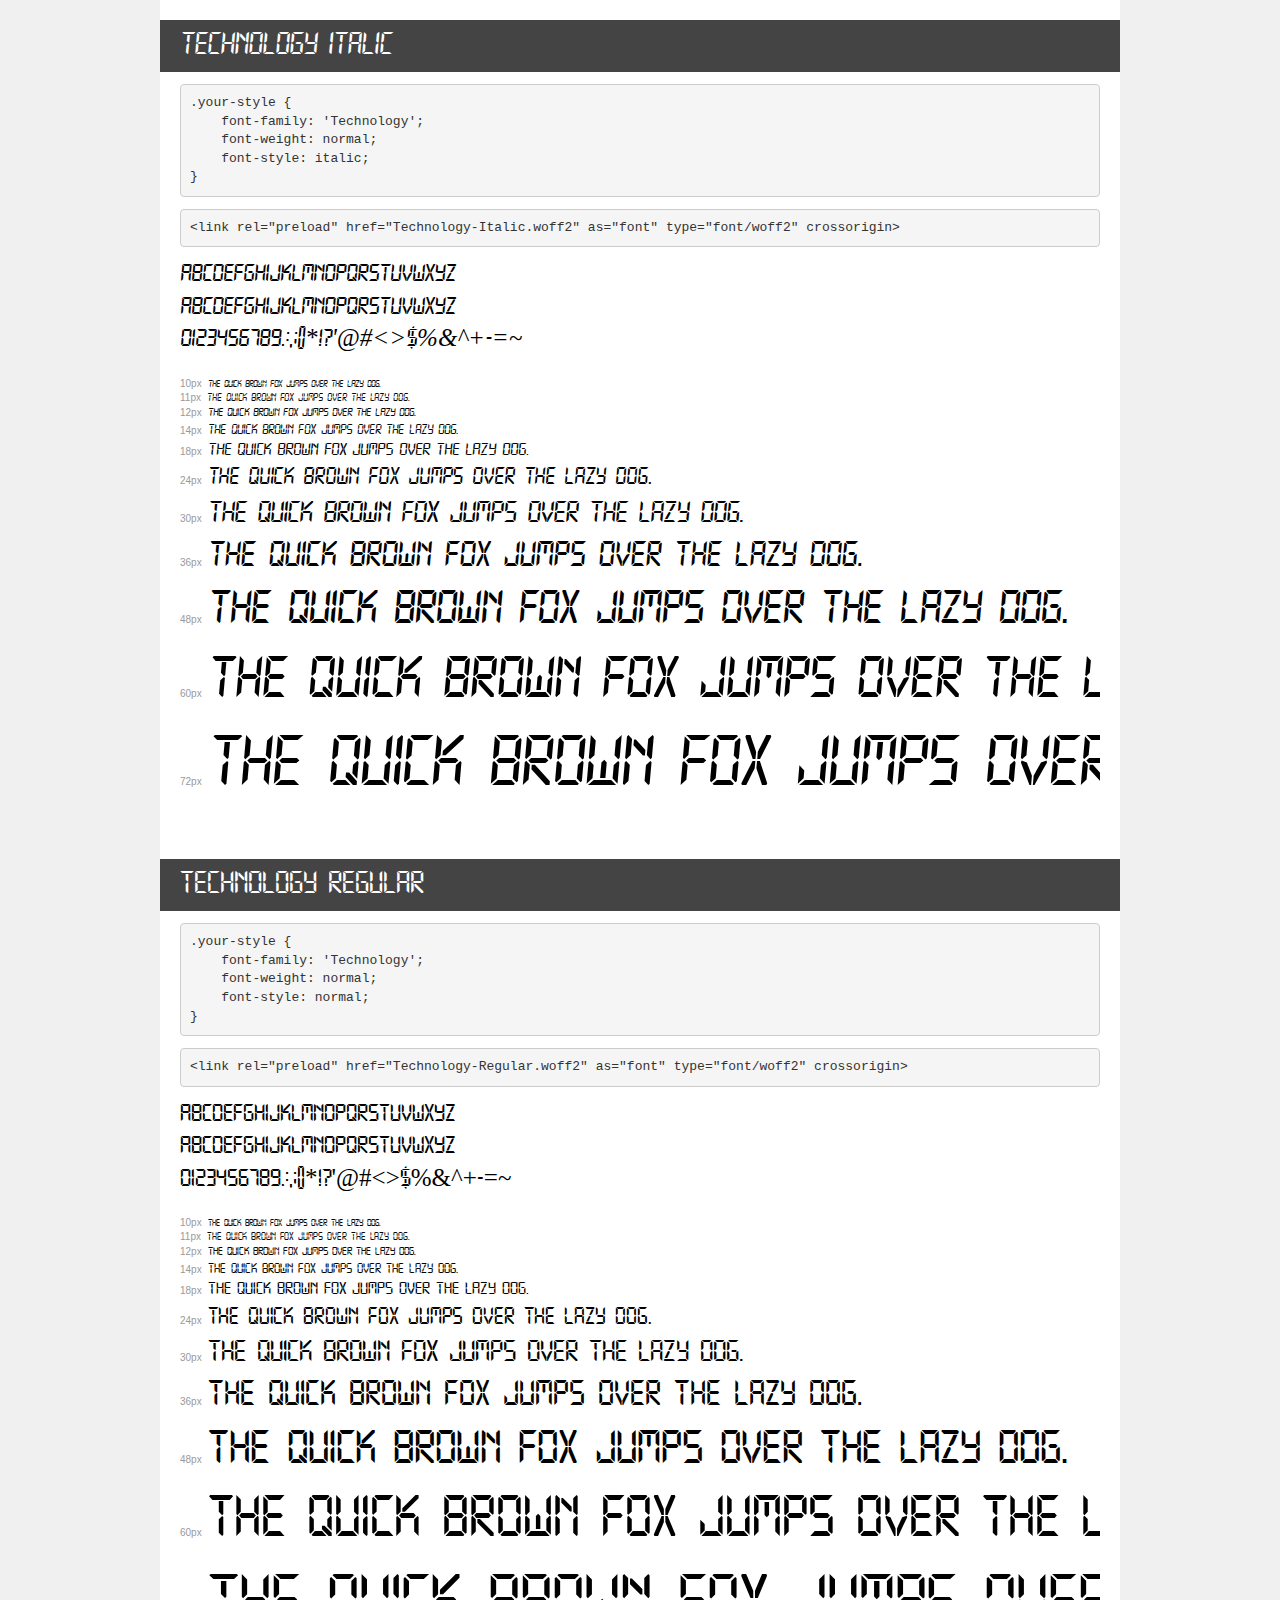
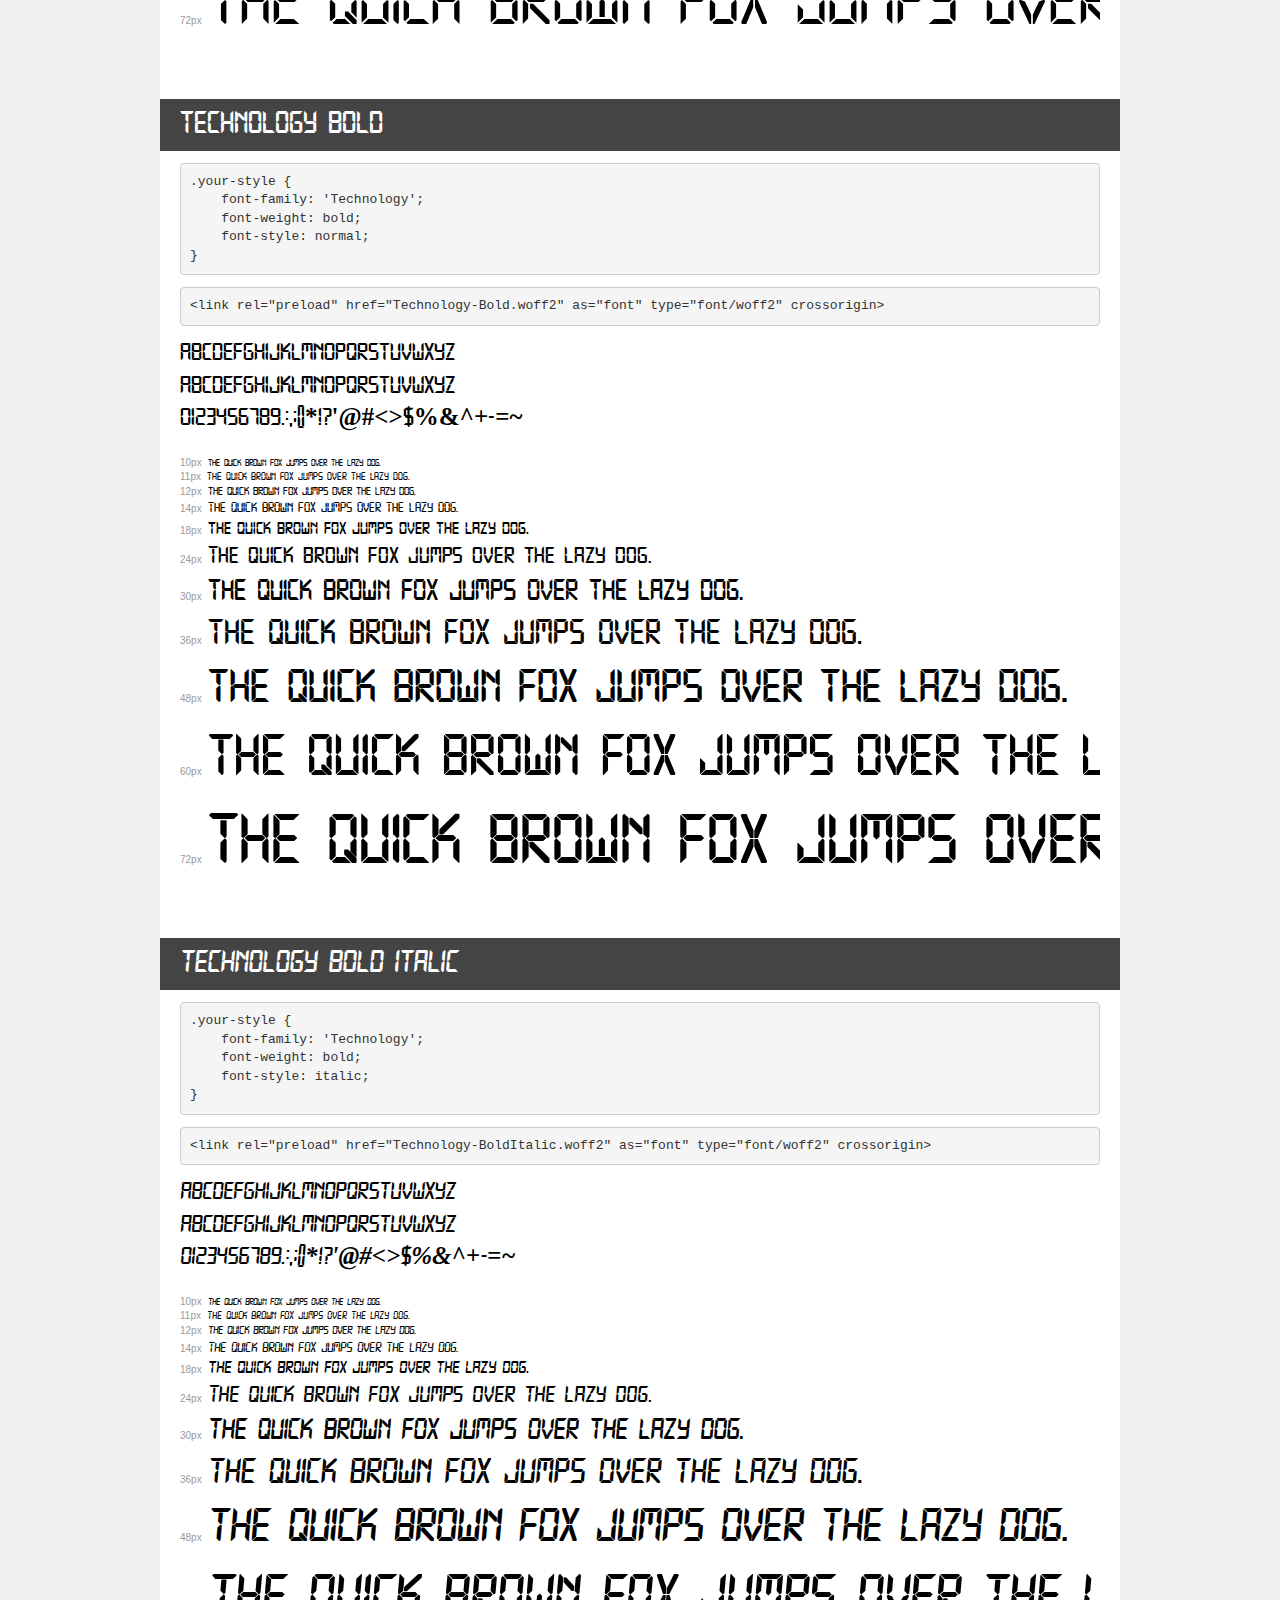
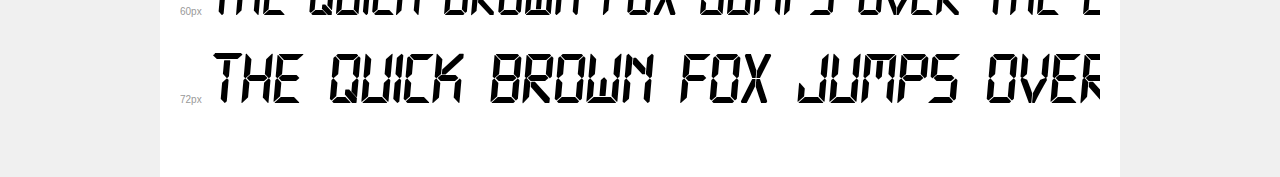
<file: fonts/demo.html>
<!DOCTYPE html>
<html lang="en">
<head>
    <meta charset="utf-8">
    <meta http-equiv="X-UA-Compatible" content="IE=edge">
    <meta name="viewport" content="width=device-width, initial-scale=1">
    <meta name="robots" content="noindex, noarchive">
    <meta name="format-detection" content="telephone=no">
    <title>Transfonter demo</title>
    <link href="stylesheet.css" rel="stylesheet">
    <style>
        /*
        http://meyerweb.com/eric/tools/css/reset/
        v2.0 | 20110126
        License: none (public domain)
        */
        html, body, div, span, applet, object, iframe,
        h1, h2, h3, h4, h5, h6, p, blockquote, pre,
        a, abbr, acronym, address, big, cite, code,
        del, dfn, em, img, ins, kbd, q, s, samp,
        small, strike, strong, sub, sup, tt, var,
        b, u, i, center,
        dl, dt, dd, ol, ul, li,
        fieldset, form, label, legend,
        table, caption, tbody, tfoot, thead, tr, th, td,
        article, aside, canvas, details, embed,
        figure, figcaption, footer, header, hgroup,
        menu, nav, output, ruby, section, summary,
        time, mark, audio, video {
            margin: 0;
            padding: 0;
            border: 0;
            font-size: 100%;
            font: inherit;
            vertical-align: baseline;
        }
        /* HTML5 display-role reset for older browsers */
        article, aside, details, figcaption, figure,
        footer, header, hgroup, menu, nav, section {
            display: block;
        }
        body {
            line-height: 1;
        }
        ol, ul {
            list-style: none;
        }
        blockquote, q {
            quotes: none;
        }
        blockquote:before, blockquote:after,
        q:before, q:after {
            content: '';
            content: none;
        }
        table {
            border-collapse: collapse;
            border-spacing: 0;
        }
        /* demo styles */
        body {
            background: #f0f0f0;
            color: #000;
        }
        .page {
            background: #fff;
            width: 920px;
            margin: 0 auto;
            padding: 20px 20px 0 20px;
            overflow: hidden;
        }
        .font-container {
            overflow-x: auto;
            overflow-y: hidden;
            margin-bottom: 40px;
            line-height: 1.3;
            white-space: nowrap;
            padding-bottom: 5px;
        }
        h1 {
            position: relative;
            background: #444;
            font-size: 32px;
            color: #fff;
            padding: 10px 20px;
            margin: 0 -20px 12px -20px;
        }
        .letters {
            font-size: 25px;
            margin-bottom: 20px;
        }
        .s10:before {
            content: '10px';
        }
        .s11:before {
            content: '11px';
        }
        .s12:before {
            content: '12px';
        }
        .s14:before {
            content: '14px';
        }
        .s18:before {
            content: '18px';
        }
        .s24:before {
            content: '24px';
        }
        .s30:before {
            content: '30px';
        }
        .s36:before {
            content: '36px';
        }
        .s48:before {
            content: '48px';
        }
        .s60:before {
            content: '60px';
        }
        .s72:before {
            content: '72px';
        }
        .s10:before, .s11:before, .s12:before, .s14:before,
        .s18:before, .s24:before, .s30:before, .s36:before,
        .s48:before, .s60:before, .s72:before {
            font-family: Arial, sans-serif;
            font-size: 10px;
            font-weight: normal;
            font-style: normal;
            color: #999;
            padding-right: 6px;
        }
        pre {
            display: block;
            padding: 9px;
            margin: 0 0 12px;
            font-family: Monaco, Menlo, Consolas, "Courier New", monospace;
            font-size: 13px;
            line-height: 1.428571429;
            color: #333;
            font-weight: normal;
            font-style: normal;
            background-color: #f5f5f5;
            border: 1px solid #ccc;
            overflow-x: auto;
            border-radius: 4px;
        }
        /* responsive */
        @media (max-width: 959px) {
            .page {
                width: auto;
                margin: 0;
            }
        }
    </style>
</head>
<body>
<div class="page">
    <div class="demo">
        <h1 style="font-family: 'Technology'; font-weight: normal; font-style: italic;">Technology Italic</h1>
        <pre title="Usage">.your-style {
    font-family: 'Technology';
    font-weight: normal;
    font-style: italic;
}</pre>
        <pre title="Preload (optional)">
&lt;link rel=&quot;preload&quot; href=&quot;Technology-Italic.woff2&quot; as=&quot;font&quot; type=&quot;font/woff2&quot; crossorigin&gt;</pre>
        <div class="font-container" style="font-family: 'Technology'; font-weight: normal; font-style: italic;">
            <p class="letters">
                abcdefghijklmnopqrstuvwxyz<br>
ABCDEFGHIJKLMNOPQRSTUVWXYZ<br>
                0123456789.:,;()*!?'@#&lt;&gt;$%&^+-=~
            </p>
            <p class="s10" style="font-size: 10px;">The quick brown fox jumps over the lazy dog.</p>
            <p class="s11" style="font-size: 11px;">The quick brown fox jumps over the lazy dog.</p>
            <p class="s12" style="font-size: 12px;">The quick brown fox jumps over the lazy dog.</p>
            <p class="s14" style="font-size: 14px;">The quick brown fox jumps over the lazy dog.</p>
            <p class="s18" style="font-size: 18px;">The quick brown fox jumps over the lazy dog.</p>
            <p class="s24" style="font-size: 24px;">The quick brown fox jumps over the lazy dog.</p>
            <p class="s30" style="font-size: 30px;">The quick brown fox jumps over the lazy dog.</p>
            <p class="s36" style="font-size: 36px;">The quick brown fox jumps over the lazy dog.</p>
            <p class="s48" style="font-size: 48px;">The quick brown fox jumps over the lazy dog.</p>
            <p class="s60" style="font-size: 60px;">The quick brown fox jumps over the lazy dog.</p>
            <p class="s72" style="font-size: 72px;">The quick brown fox jumps over the lazy dog.</p>
        </div>
    </div>

    <div class="demo">
        <h1 style="font-family: 'Technology'; font-weight: normal; font-style: normal;">Technology Regular</h1>
        <pre title="Usage">.your-style {
    font-family: 'Technology';
    font-weight: normal;
    font-style: normal;
}</pre>
        <pre title="Preload (optional)">
&lt;link rel=&quot;preload&quot; href=&quot;Technology-Regular.woff2&quot; as=&quot;font&quot; type=&quot;font/woff2&quot; crossorigin&gt;</pre>
        <div class="font-container" style="font-family: 'Technology'; font-weight: normal; font-style: normal;">
            <p class="letters">
                abcdefghijklmnopqrstuvwxyz<br>
ABCDEFGHIJKLMNOPQRSTUVWXYZ<br>
                0123456789.:,;()*!?'@#&lt;&gt;$%&^+-=~
            </p>
            <p class="s10" style="font-size: 10px;">The quick brown fox jumps over the lazy dog.</p>
            <p class="s11" style="font-size: 11px;">The quick brown fox jumps over the lazy dog.</p>
            <p class="s12" style="font-size: 12px;">The quick brown fox jumps over the lazy dog.</p>
            <p class="s14" style="font-size: 14px;">The quick brown fox jumps over the lazy dog.</p>
            <p class="s18" style="font-size: 18px;">The quick brown fox jumps over the lazy dog.</p>
            <p class="s24" style="font-size: 24px;">The quick brown fox jumps over the lazy dog.</p>
            <p class="s30" style="font-size: 30px;">The quick brown fox jumps over the lazy dog.</p>
            <p class="s36" style="font-size: 36px;">The quick brown fox jumps over the lazy dog.</p>
            <p class="s48" style="font-size: 48px;">The quick brown fox jumps over the lazy dog.</p>
            <p class="s60" style="font-size: 60px;">The quick brown fox jumps over the lazy dog.</p>
            <p class="s72" style="font-size: 72px;">The quick brown fox jumps over the lazy dog.</p>
        </div>
    </div>

    <div class="demo">
        <h1 style="font-family: 'Technology'; font-weight: bold; font-style: normal;">Technology Bold</h1>
        <pre title="Usage">.your-style {
    font-family: 'Technology';
    font-weight: bold;
    font-style: normal;
}</pre>
        <pre title="Preload (optional)">
&lt;link rel=&quot;preload&quot; href=&quot;Technology-Bold.woff2&quot; as=&quot;font&quot; type=&quot;font/woff2&quot; crossorigin&gt;</pre>
        <div class="font-container" style="font-family: 'Technology'; font-weight: bold; font-style: normal;">
            <p class="letters">
                abcdefghijklmnopqrstuvwxyz<br>
ABCDEFGHIJKLMNOPQRSTUVWXYZ<br>
                0123456789.:,;()*!?'@#&lt;&gt;$%&^+-=~
            </p>
            <p class="s10" style="font-size: 10px;">The quick brown fox jumps over the lazy dog.</p>
            <p class="s11" style="font-size: 11px;">The quick brown fox jumps over the lazy dog.</p>
            <p class="s12" style="font-size: 12px;">The quick brown fox jumps over the lazy dog.</p>
            <p class="s14" style="font-size: 14px;">The quick brown fox jumps over the lazy dog.</p>
            <p class="s18" style="font-size: 18px;">The quick brown fox jumps over the lazy dog.</p>
            <p class="s24" style="font-size: 24px;">The quick brown fox jumps over the lazy dog.</p>
            <p class="s30" style="font-size: 30px;">The quick brown fox jumps over the lazy dog.</p>
            <p class="s36" style="font-size: 36px;">The quick brown fox jumps over the lazy dog.</p>
            <p class="s48" style="font-size: 48px;">The quick brown fox jumps over the lazy dog.</p>
            <p class="s60" style="font-size: 60px;">The quick brown fox jumps over the lazy dog.</p>
            <p class="s72" style="font-size: 72px;">The quick brown fox jumps over the lazy dog.</p>
        </div>
    </div>

    <div class="demo">
        <h1 style="font-family: 'Technology'; font-weight: bold; font-style: italic;">Technology Bold Italic</h1>
        <pre title="Usage">.your-style {
    font-family: 'Technology';
    font-weight: bold;
    font-style: italic;
}</pre>
        <pre title="Preload (optional)">
&lt;link rel=&quot;preload&quot; href=&quot;Technology-BoldItalic.woff2&quot; as=&quot;font&quot; type=&quot;font/woff2&quot; crossorigin&gt;</pre>
        <div class="font-container" style="font-family: 'Technology'; font-weight: bold; font-style: italic;">
            <p class="letters">
                abcdefghijklmnopqrstuvwxyz<br>
ABCDEFGHIJKLMNOPQRSTUVWXYZ<br>
                0123456789.:,;()*!?'@#&lt;&gt;$%&^+-=~
            </p>
            <p class="s10" style="font-size: 10px;">The quick brown fox jumps over the lazy dog.</p>
            <p class="s11" style="font-size: 11px;">The quick brown fox jumps over the lazy dog.</p>
            <p class="s12" style="font-size: 12px;">The quick brown fox jumps over the lazy dog.</p>
            <p class="s14" style="font-size: 14px;">The quick brown fox jumps over the lazy dog.</p>
            <p class="s18" style="font-size: 18px;">The quick brown fox jumps over the lazy dog.</p>
            <p class="s24" style="font-size: 24px;">The quick brown fox jumps over the lazy dog.</p>
            <p class="s30" style="font-size: 30px;">The quick brown fox jumps over the lazy dog.</p>
            <p class="s36" style="font-size: 36px;">The quick brown fox jumps over the lazy dog.</p>
            <p class="s48" style="font-size: 48px;">The quick brown fox jumps over the lazy dog.</p>
            <p class="s60" style="font-size: 60px;">The quick brown fox jumps over the lazy dog.</p>
            <p class="s72" style="font-size: 72px;">The quick brown fox jumps over the lazy dog.</p>
        </div>
    </div>

</div>
</body>
</html>
</file>
<file: fonts/stylesheet.css>
@font-face {
    font-family: 'Technology';
    src: url('Technology-Italic.woff2') format('woff2'),
        url('Technology-Italic.woff') format('woff');
    font-weight: normal;
    font-style: italic;
    font-display: swap;
}

@font-face {
    font-family: 'Technology';
    src: url('Technology-Regular.woff2') format('woff2'),
        url('Technology-Regular.woff') format('woff');
    font-weight: normal;
    font-style: normal;
    font-display: swap;
}

@font-face {
    font-family: 'Technology';
    src: url('Technology-Bold.woff2') format('woff2'),
        url('Technology-Bold.woff') format('woff');
    font-weight: bold;
    font-style: normal;
    font-display: swap;
}

@font-face {
    font-family: 'Technology';
    src: url('Technology-BoldItalic.woff2') format('woff2'),
        url('Technology-BoldItalic.woff') format('woff');
    font-weight: bold;
    font-style: italic;
    font-display: swap;
}
</file>
